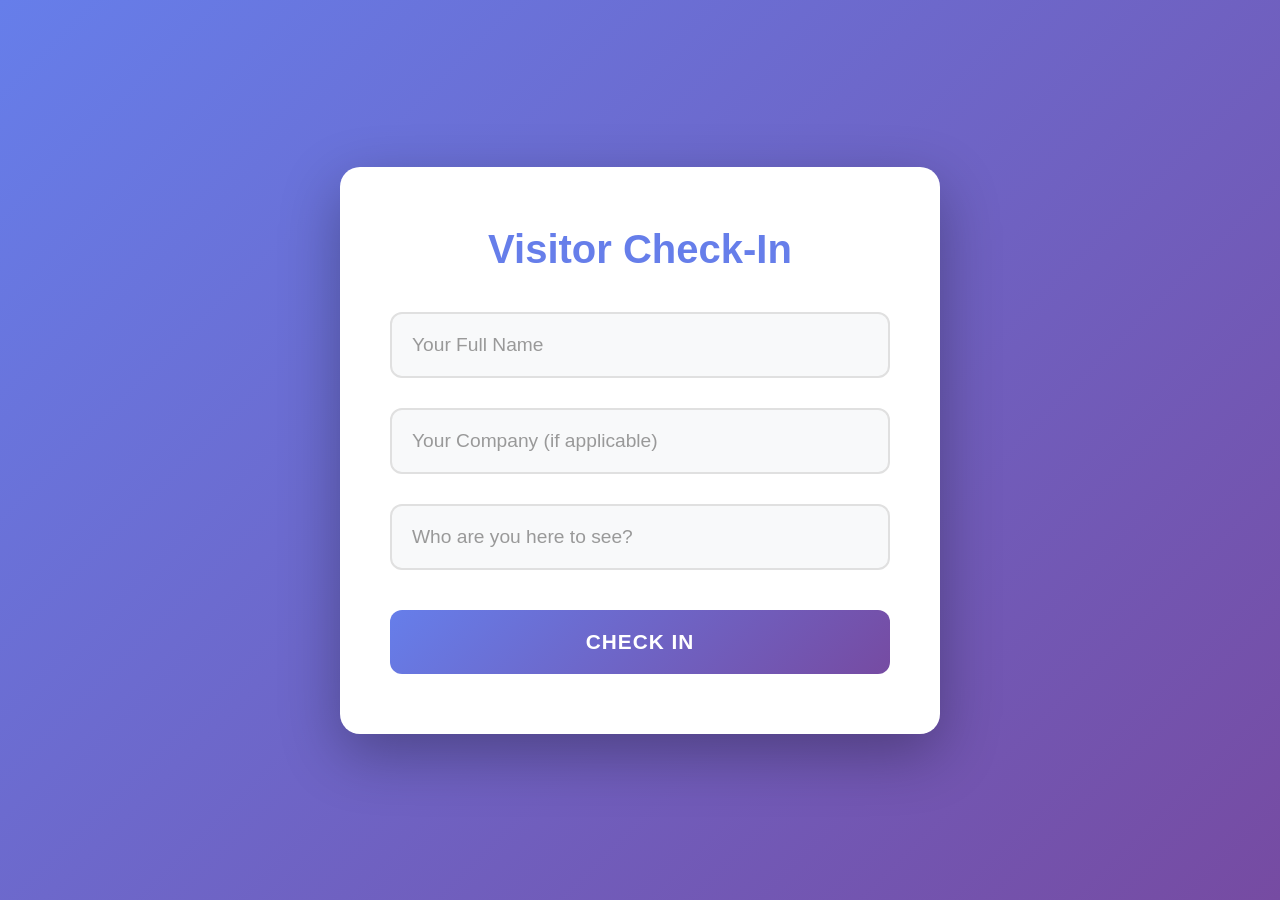
<file: frontend/index.html>
<!DOCTYPE html>
<html lang="en">
<head>
    <meta charset="UTF-8">
    <meta name="viewport" content="width=device-width, initial-scale=1.0">
    <title>VisitorDesk - Check In</title>
    <link rel="stylesheet" href="style.css">
</head>
<body>
    <div id="app">
        <div id="checkin-form" class="screen active">
            <div class="container">
                <h1>Visitor Check-In</h1>
                <form id="visitor-form">
                    <div class="form-group">
                        <input 
                            type="text" 
                            id="visitorName" 
                            name="visitorName" 
                            placeholder="Your Full Name" 
                            required
                            autocomplete="off"
                        >
                    </div>
                    <div class="form-group">
                        <input 
                            type="text" 
                            id="visitorCompany" 
                            name="visitorCompany" 
                            placeholder="Your Company (if applicable)" 
                            autocomplete="off"
                        >
                    </div>
                    <div class="form-group">
                        <input 
                            type="text" 
                            id="visitingDepartment" 
                            name="visitingDepartment" 
                            placeholder="Who are you here to see?" 
                            required
                            autocomplete="off"
                        >
                    </div>
                    <button type="submit" class="btn-primary">Check In</button>
                </form>
                <div id="error-message" class="error-message"></div>
            </div>
        </div>

        <div id="welcome-screen" class="screen">
            <div class="welcome-container">
                <div class="welcome-content">
                    <h1 id="welcome-message" class="welcome-title"></h1>
                    <p id="welcome-subtext" class="welcome-subtext">Your visit has been logged. Please wait to be attended to.</p>
                    <p id="visitor-company-display" class="visitor-company"></p>
                </div>
                <button id="check-another" class="btn-secondary">Check In Another Visitor</button>
            </div>
        </div>
    </div>
    <script src="app.js"></script>
</body>
</html>
</file>
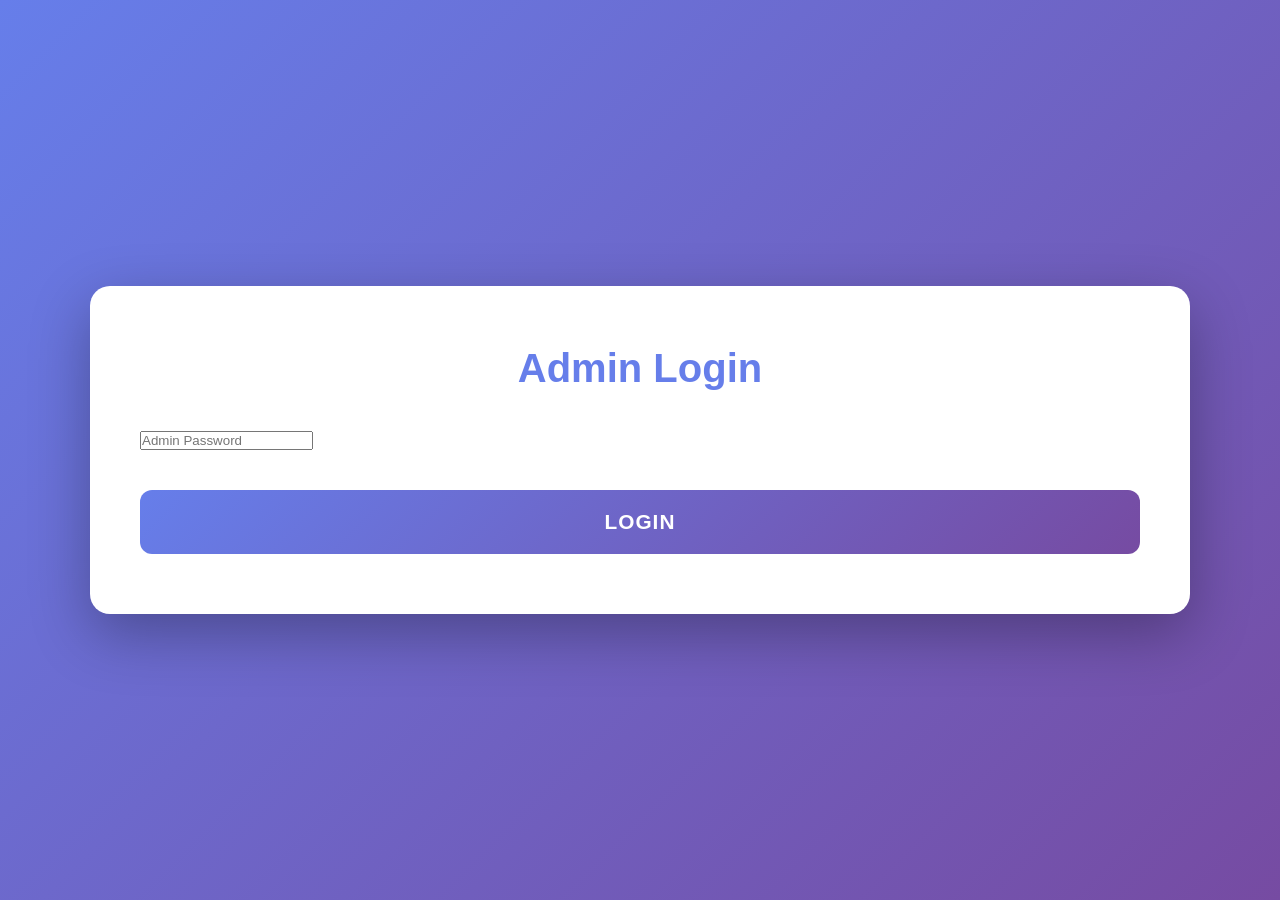
<file: frontend/admin.html>
<!DOCTYPE html>
<html lang="en">
<head>
    <meta charset="UTF-8">
    <title>VisitorDesk Admin</title>
    <link rel="stylesheet" href="style.css">
    <link rel="stylesheet" href="admin.css">
</head>
<body>

<div id="login-screen" class="screen active">
    <div class="container admin-container">
        <h1>Admin Login</h1>
        <form id="login-form">
            <div class="form-group">
                <input type="password" id="password" placeholder="Admin Password" required>
            </div>
            <button type="submit" class="btn-primary">Login</button>
            <div id="login-error" class="error-message"></div>
        </form>
    </div>
</div>

<div id="dashboard-screen" class="screen">
    <div class="container admin-container">
        <h1>Visitor Dashboard</h1>

        <div class="admin-controls">
            <input type="text" id="search-input" placeholder="Search visitors...">
            <input type="date" id="date-filter">
            <button id="clear-filter" class="btn-secondary">Clear</button>
        </div>

        <div id="loading" class="loading">Loading...</div>
        <div id="no-data" class="no-data">No visitors found.</div>

        <table class="visitor-table">
            <thead>
                <tr>
                    <th>Name</th>
                    <th>Company</th>
                    <th>Department</th>
                    <th>Check-in Time</th>
                    <th>Status</th>
                </tr>
            </thead>
            <tbody id="visitors-tbody"></tbody>
        </table>

        <p class="visitor-count">Total visitors: <span id="visitor-count">0</span></p>

        <button id="logout-btn" class="btn-secondary">Logout</button>
    </div>
</div>

<script src="admin.js"></script>
</body>
</html>
</file>
<file: frontend/style.css>
* {
    margin: 0;
    padding: 0;
    box-sizing: border-box;
}

body {
    font-family: -apple-system, BlinkMacSystemFont, 'Segoe UI', Roboto, Oxygen, Ubuntu, Cantarell, sans-serif;
    background: linear-gradient(135deg, #667eea 0%, #764ba2 100%);
    min-height: 100vh;
    display: flex;
    align-items: center;
    justify-content: center;
    color: #333;
}

#app {
    width: 100%;
    height: 100vh;
    position: relative;
}

.screen {
    display: none;
    width: 100%;
    height: 100%;
    align-items: center;
    justify-content: center;
    animation: fadeIn 0.5s ease-in;
}

.screen.active {
    display: flex;
}

@keyframes fadeIn {
    from {
        opacity: 0;
        transform: translateY(20px);
    }
    to {
        opacity: 1;
        transform: translateY(0);
    }
}

.container {
    background: white;
    padding: 60px 50px;
    border-radius: 20px;
    box-shadow: 0 20px 60px rgba(0, 0, 0, 0.3);
    max-width: 600px;
    width: 90%;
    margin: 20px;
}

h1 {
    text-align: center;
    margin-bottom: 40px;
    font-size: 2.5rem;
    color: #667eea;
    font-weight: 700;
}

.form-group {
    margin-bottom: 30px;
}

input[type="text"] {
    width: 100%;
    padding: 20px;
    font-size: 1.2rem;
    border: 2px solid #e0e0e0;
    border-radius: 12px;
    transition: all 0.3s ease;
    outline: none;
    background: #f8f9fa;
}

input[type="text"]:focus {
    border-color: #667eea;
    background: white;
    box-shadow: 0 0 0 3px rgba(102, 126, 234, 0.1);
}

input[type="text"]::placeholder {
    color: #999;
}

.btn-primary,
.btn-secondary {
    width: 100%;
    padding: 20px;
    font-size: 1.3rem;
    font-weight: 600;
    border: none;
    border-radius: 12px;
    cursor: pointer;
    transition: all 0.3s ease;
    text-transform: uppercase;
    letter-spacing: 1px;
}

.btn-primary {
    background: linear-gradient(135deg, #667eea 0%, #764ba2 100%);
    color: white;
    margin-top: 10px;
}

.btn-primary:hover {
    transform: translateY(-2px);
    box-shadow: 0 10px 30px rgba(102, 126, 234, 0.4);
}

.btn-primary:active {
    transform: translateY(0);
}

.btn-secondary {
    background: white;
    color: #667eea;
    border: 3px solid #667eea;
    margin-top: 40px;
}

.btn-secondary:hover {
    background: #667eea;
    color: white;
    transform: translateY(-2px);
    box-shadow: 0 10px 30px rgba(102, 126, 234, 0.3);
}

.error-message {
    color: #e74c3c;
    text-align: center;
    margin-top: 20px;
    font-size: 1.1rem;
    font-weight: 500;
    display: none;
}

.error-message.show {
    display: block;
    animation: shake 0.5s ease-in-out;
}

@keyframes shake {
    0%, 100% { transform: translateX(0); }
    25% { transform: translateX(-10px); }
    75% { transform: translateX(10px); }
}

.welcome-container {
    text-align: center;
    padding: 60px;
    max-width: 900px;
    width: 90%;
}

.welcome-content {
    background: white;
    padding: 80px 60px;
    border-radius: 20px;
    box-shadow: 0 20px 60px rgba(0, 0, 0, 0.3);
    margin-bottom: 40px;
}

.welcome-title {
    font-size: 3rem;
    color: #667eea;
    margin-bottom: 30px;
    line-height: 1.3;
    font-weight: 700;
}

.welcome-subtext {
    font-size: 1.5rem;
    color: #666;
    margin-bottom: 20px;
    line-height: 1.6;
}

.visitor-company {
    font-size: 1.2rem;
    color: #999;
    font-style: italic;
    margin-top: 20px;
    display: none;
}

.visitor-company.show {
    display: block;
}

@media (max-width: 768px) {
    .container {
        padding: 40px 30px;
    }

    h1 {
        font-size: 2rem;
    }

    input[type="text"] {
        padding: 18px;
        font-size: 1.1rem;
    }

    .btn-primary,
    .btn-secondary {
        padding: 18px;
        font-size: 1.1rem;
    }

    .welcome-content {
        padding: 60px 40px;
    }

    .welcome-title {
        font-size: 2.2rem;
    }

    .welcome-subtext {
        font-size: 1.2rem;
    }

    .visitor-company {
        font-size: 1rem;
    }
}

@media (max-width: 480px) {
    .container {
        padding: 30px 20px;
    }

    h1 {
        font-size: 1.8rem;
        margin-bottom: 30px;
    }

    input[type="text"] {
        padding: 15px;
        font-size: 1rem;
    }

    .form-group {
        margin-bottom: 20px;
    }

    .btn-primary,
    .btn-secondary {
        padding: 15px;
        font-size: 1rem;
    }

    .welcome-content {
        padding: 40px 30px;
    }

    .welcome-title {
        font-size: 1.8rem;
    }

    .welcome-subtext {
        font-size: 1.1rem;
    }
}
</file>
<file: frontend/admin.css>
.admin-container {
    max-width: 1100px;
}

.admin-controls {
    display: flex;
    gap: 15px;
    margin-bottom: 20px;
}

.admin-controls input,
.admin-controls button {
    flex: 1;
}

.visitor-table {
    width: 100%;
    border-collapse: collapse;
    margin-top: 20px;
    background: white;
    border-radius: 12px;
    overflow: hidden;
    box-shadow: 0 10px 30px rgba(0,0,0,0.1);
}

.visitor-table th {
    background: #667eea;
    color: white;
    padding: 15px;
    text-align: left;
    font-size: 1.1rem;
}

.visitor-table td {
    padding: 15px;
    border-bottom: 1px solid #eee;
    font-size: 1rem;
}

.visitor-table tr:nth-child(even) {
    background: #f8f9fa;
}

.visitor-table tr:hover {
    background: #eef2ff;
}

.status-badge {
    padding: 6px 12px;
    border-radius: 8px;
    font-weight: 600;
    font-size: 0.9rem;
}

.status-checked-in {
    background: #d4edda;
    color: #155724;
}

.status-checked-out {
    background: #f8d7da;
    color: #721c24;
}

.loading,
.no-data {
    text-align: center;
    margin: 20px 0;
    font-size: 1.2rem;
}

.visitor-count {
    margin-top: 20px;
    font-size: 1.2rem;
    font-weight: 600;
}
</file>
